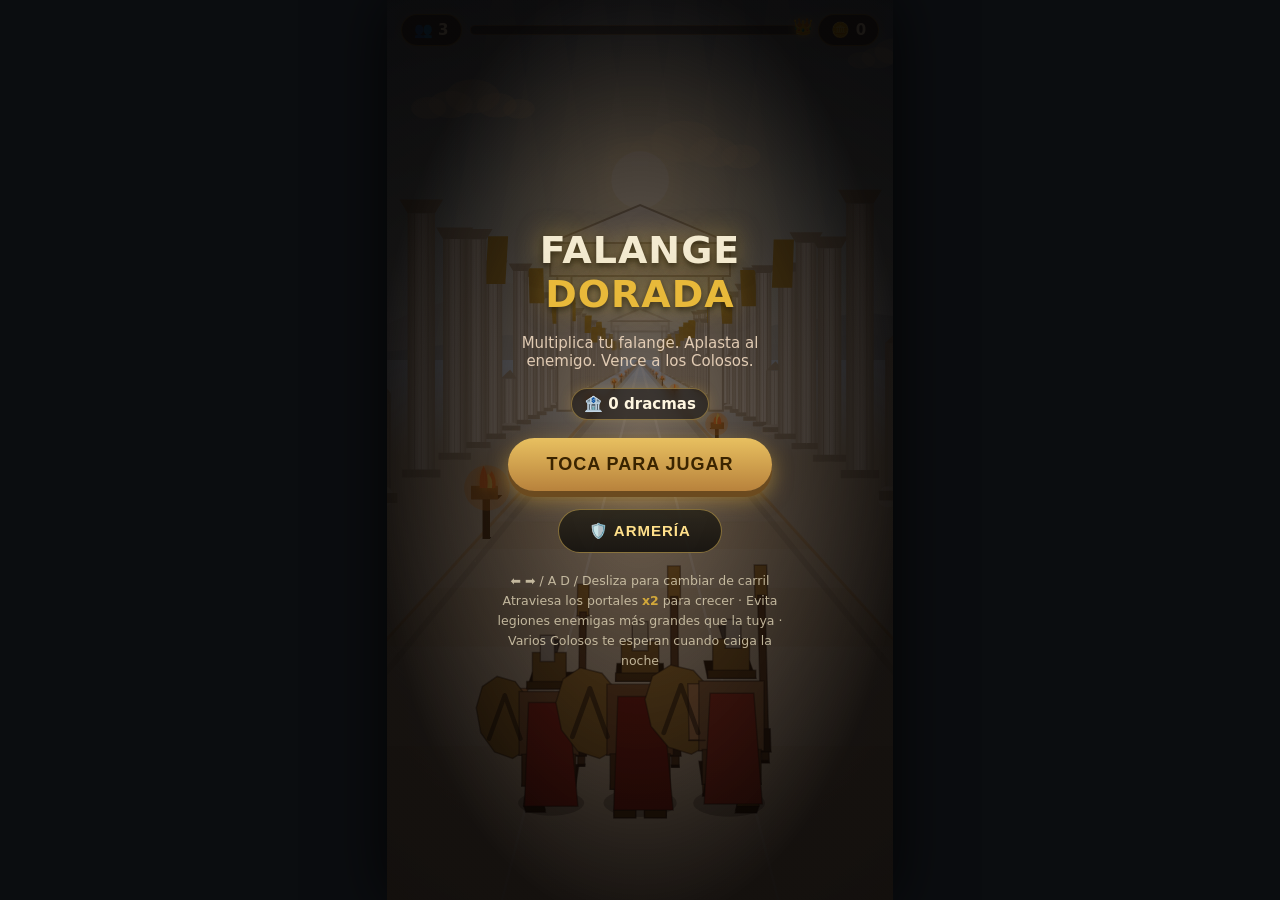
<file: index.html>
<!DOCTYPE html>
<html lang="es">
<head>
<meta charset="UTF-8" />
<meta name="viewport" content="width=device-width, initial-scale=1, maximum-scale=1, user-scalable=no, viewport-fit=cover" />
<title>Falange Dorada</title>
<link rel="stylesheet" href="style.css" />
</head>
<body>
<div id="phone">
  <canvas id="game"></canvas>

  <div id="hud">
    <div id="hud-top">
      <div class="pill" id="squadPill">👥 <span id="squadCount">3</span></div>
      <div id="progressWrap"><div id="progressBar"></div><div id="bossMarker">👑</div></div>
      <div class="pill" id="coinPill">🪙 <span id="coinCount">0</span></div>
    </div>
    <div id="bossHudWrap" class="hidden">
      <div id="bossLabel">TALOS, EL COLOSO DE BRONCE</div>
      <div id="bossHpWrap"><div id="bossHpBar"></div></div>
    </div>
    <div id="toast"></div>
  </div>

  <div id="screen-start" class="screen">
    <h1>FALANGE<br/><span>DORADA</span></h1>
    <p class="tagline">Multiplica tu falange. Aplasta al enemigo. Vence a los Colosos.</p>
    <div class="pill" id="bankPill">🏦 <span id="bankAmount">0</span> dracmas</div>
    <button id="btnStart" class="btn">TOCA PARA JUGAR</button>
    <button id="btnArmory" class="btn armory-btn">🛡️ ARMERÍA</button>
    <div class="howto">
      <span>⬅️ ➡️ / A D / Desliza</span> para cambiar de carril<br/>
      Atraviesa los portales <b class="accent">x2</b> para crecer · Evita legiones enemigas más grandes que la tuya · Varios Colosos te esperan cuando caiga la noche
    </div>
  </div>

  <div id="screen-gameover" class="screen hidden">
    <h1 class="red">FALANGE<br/>ANIQUILADA</h1>
    <p id="goStats" class="tagline"></p>
    <button id="btnRetry" class="btn">REINTENTAR</button>
  </div>

  <div id="screen-victory" class="screen hidden">
    <h1 class="gold">¡VICTORIA!</h1>
    <p id="vicStats" class="tagline"></p>
    <button id="btnAgain" class="btn gold-btn">JUGAR DE NUEVO</button>
  </div>

  <div id="screen-armory" class="screen hidden">
    <h1><span>ARMERÍA</span></h1>
    <div class="pill" id="bankPill2">🏦 <span id="bankAmount2">0</span> dracmas</div>
    <div id="armoryTabs" class="armoryTabs">
      <button class="armoryTab active" data-tab="weapons">⚔️ Armas</button>
      <button class="armoryTab" data-tab="armor">🛡️ Escudos</button>
      <button class="armoryTab" data-tab="favors">✨ Favores</button>
    </div>
    <div id="armoryPanels" class="armoryPanels">
      <div class="armoryPanel active" data-panel="weapons">
        <div class="shopSection">
          <div id="weaponList" class="shopList"></div>
        </div>
      </div>
      <div class="armoryPanel" data-panel="armor">
        <div class="shopSection">
          <div id="armorList" class="shopList"></div>
        </div>
      </div>
      <div class="armoryPanel" data-panel="favors">
        <p class="favorHint">Favores Divinos: bendiciones permanentes de los dioses que potencian tu arma y escudo, sin importar el nivel que tengan equipado.</p>
        <div class="shopSection">
          <div class="shopHeading">Favor de Ares (arma)</div>
          <div id="weaponFavorList" class="shopList"></div>
        </div>
        <div class="shopSection">
          <div class="shopHeading">Favor de Atenea (escudo)</div>
          <div id="armorFavorList" class="shopList"></div>
        </div>
      </div>
    </div>
    <button id="btnArmoryBack" class="btn">VOLVER</button>
  </div>
</div>

<script src="js/audio.js"></script>
<script src="js/game.js"></script>
</body>
</html>
</file>
<file: style.css>
* { box-sizing: border-box; margin: 0; padding: 0; -webkit-tap-highlight-color: transparent; user-select: none; }

html, body {
  height: 100%;
  background: #0b0d10;
  overflow: hidden;
  font-family: 'Segoe UI', system-ui, -apple-system, sans-serif;
  touch-action: none;
}

#phone {
  position: relative;
  width: 100vw;
  height: 100vh;
  max-width: 100vh;
  aspect-ratio: 9 / 16;
  margin: 0 auto;
  background: #000;
  overflow: hidden;
  box-shadow: 0 0 60px rgba(0,0,0,0.8);
}

@media (min-aspect-ratio: 9/16) {
  #phone { max-width: calc(100vh * 9 / 16); }
}

canvas#game {
  position: absolute;
  inset: 0;
  width: 100%;
  height: 100%;
  display: block;
}

#hud {
  position: absolute;
  inset: 0;
  pointer-events: none;
  z-index: 10;
  display: flex;
  flex-direction: column;
}

#hud-top {
  display: flex;
  align-items: center;
  gap: 8px;
  padding: max(14px, env(safe-area-inset-top)) 14px 0 14px;
}

.pill {
  background: rgba(20, 16, 10, 0.55);
  border: 1px solid rgba(230, 190, 90, 0.45);
  border-radius: 20px;
  padding: 6px 12px;
  color: #fff6e0;
  font-weight: 700;
  font-size: 15px;
  backdrop-filter: blur(4px);
  box-shadow: 0 0 12px rgba(220, 170, 60, 0.25);
  white-space: nowrap;
}

#progressWrap {
  flex: 1;
  height: 10px;
  background: rgba(0,0,0,0.45);
  border-radius: 6px;
  position: relative;
  border: 1px solid rgba(255,200,120,0.35);
  overflow: visible;
}

#progressBar {
  height: 100%;
  width: 0%;
  background: linear-gradient(90deg, #e8b93a, #ffe08a);
  border-radius: 6px;
  transition: width 0.15s linear;
}

#bossMarker {
  position: absolute;
  right: -4px;
  top: -9px;
  font-size: 16px;
  filter: drop-shadow(0 0 4px #ffcf6b);
}

#bossHudWrap {
  padding: 6px 16px 0 16px;
  text-align: center;
  transition: opacity 0.3s;
}
#bossHudWrap.hidden { display: none; }

#bossLabel {
  color: #ffd479;
  font-weight: 800;
  font-size: 13px;
  letter-spacing: 2px;
  text-shadow: 0 0 8px rgba(255,150,40,0.8);
}

#bossHpWrap {
  height: 12px;
  background: rgba(0,0,0,0.5);
  border: 1px solid #ffb347;
  border-radius: 7px;
  margin-top: 4px;
  overflow: hidden;
}

#bossHpBar {
  height: 100%;
  width: 100%;
  background: linear-gradient(90deg, #ff5a3c, #ffd479);
}

#toast {
  position: absolute;
  top: 40%;
  left: 50%;
  transform: translate(-50%, -50%) scale(1);
  font-size: 42px;
  font-weight: 900;
  color: #ffe066;
  text-shadow: 0 0 20px rgba(230,180,50,0.9), 0 2px 4px rgba(0,0,0,0.8);
  opacity: 0;
  pointer-events: none;
  letter-spacing: 1px;
  white-space: nowrap;
}

#toast.show {
  animation: toastPop 0.9s ease-out forwards;
}

@keyframes toastPop {
  0% { opacity: 0; transform: translate(-50%, -50%) scale(0.4); }
  20% { opacity: 1; transform: translate(-50%, -50%) scale(1.15); }
  35% { transform: translate(-50%, -50%) scale(1); }
  80% { opacity: 1; }
  100% { opacity: 0; transform: translate(-50%, -60%) scale(1); }
}

.screen {
  position: absolute;
  inset: 0;
  z-index: 20;
  display: flex;
  flex-direction: column;
  align-items: center;
  justify-content: center;
  text-align: center;
  padding: 30px;
  background: radial-gradient(ellipse at center, rgba(40,20,10,0.55) 0%, rgba(5,2,1,0.92) 75%);
  gap: 18px;
}
.screen.hidden { display: none; }

.screen h1 {
  font-size: 38px;
  line-height: 1.15;
  color: #f3ead0;
  font-weight: 900;
  letter-spacing: 1px;
  text-shadow: 0 0 24px rgba(220,180,60,0.55), 0 3px 6px rgba(0,0,0,0.7);
}
.screen h1 span { color: #e8b93a; }
.screen h1.red { color: #ff7a63; text-shadow: 0 0 24px rgba(255,60,40,0.7); }
.screen h1.gold { color: #ffd479; text-shadow: 0 0 28px rgba(255,190,60,0.85); }

.tagline {
  color: #f0d9c0;
  font-size: 15px;
  max-width: 300px;
  opacity: 0.9;
}

.btn {
  pointer-events: all;
  background: linear-gradient(180deg, #e8c060, #b8823c);
  border: none;
  color: #3a2400;
  font-weight: 900;
  font-size: 18px;
  letter-spacing: 1px;
  padding: 16px 38px;
  border-radius: 32px;
  box-shadow: 0 6px 0 #6b4a1f, 0 8px 20px rgba(220,170,60,0.5);
  cursor: pointer;
  transition: transform 0.08s;
}
.btn:active { transform: translateY(4px); box-shadow: 0 2px 0 #6b4a1f, 0 4px 10px rgba(220,170,60,0.5); }

.gold-btn {
  background: linear-gradient(180deg, #ffe08a, #ffab33);
  color: #4a2600;
  box-shadow: 0 6px 0 #a55f00, 0 8px 20px rgba(255,180,60,0.5);
}
.gold-btn:active { box-shadow: 0 2px 0 #a55f00, 0 4px 10px rgba(255,180,60,0.5); }

.howto {
  color: #d8cdb0;
  font-size: 12.5px;
  line-height: 1.6;
  max-width: 300px;
  opacity: 0.85;
}
.howto .accent { color: #e8b93a; }

.armory-btn {
  background: linear-gradient(180deg, rgba(40,36,26,0.9), rgba(20,18,14,0.9));
  color: #ffe08a;
  border: 1px solid rgba(230,190,90,0.5);
  box-shadow: none;
  padding: 12px 30px;
  font-size: 15px;
}
.armory-btn:active { transform: translateY(2px); }

#screen-armory {
  justify-content: flex-start;
  overflow-y: auto;
  padding-top: max(40px, env(safe-area-inset-top));
  padding-bottom: 30px;
  gap: 10px;
}

.shopSection {
  width: 100%;
  max-width: 320px;
}

.shopHeading {
  color: #e8b93a;
  font-weight: 800;
  font-size: 13px;
  letter-spacing: 2px;
  text-align: left;
  margin-bottom: 6px;
  opacity: 0.9;
}

.shopList {
  display: flex;
  flex-direction: column;
  gap: 8px;
}

.shopRow {
  display: flex;
  align-items: center;
  justify-content: space-between;
  background: rgba(255,255,255,0.05);
  border: 1px solid rgba(230,190,90,0.25);
  border-radius: 14px;
  padding: 10px 14px;
}

.shopInfo { text-align: left; }
.shopName { color: #f3ead0; font-weight: 700; font-size: 14px; }
.shopStat { color: #d8cdb0; font-size: 12px; opacity: 0.8; }

.shopStatus {
  font-size: 11px;
  font-weight: 800;
  letter-spacing: 1px;
  color: #9fd8a0;
  white-space: nowrap;
}
.shopStatus.locked { color: #8a8478; }

.shopBuy {
  pointer-events: all;
  background: linear-gradient(180deg, #e8c060, #b8823c);
  border: none;
  color: #3a2400;
  font-weight: 800;
  font-size: 13px;
  padding: 8px 14px;
  border-radius: 20px;
  cursor: pointer;
  white-space: nowrap;
}
.shopBuy:disabled {
  background: rgba(120,110,90,0.3);
  color: rgba(255,255,255,0.4);
  cursor: not-allowed;
}

/* Dynamic menu: tab bar + swappable panels for the Armería */
.armoryTabs {
  display: flex;
  gap: 6px;
  width: 100%;
  max-width: 320px;
}
.armoryTab {
  flex: 1;
  background: rgba(255,255,255,0.05);
  border: 1px solid rgba(230,190,90,0.25);
  border-radius: 12px;
  color: #d8cdb0;
  font-weight: 700;
  font-size: 12.5px;
  padding: 9px 4px;
  cursor: pointer;
  transition: background 0.15s, color 0.15s, transform 0.15s;
}
.armoryTab.active {
  background: linear-gradient(180deg, #e8c060, #b8823c);
  border-color: transparent;
  color: #3a2400;
  transform: translateY(-1px);
}
.armoryPanels {
  width: 100%;
  max-width: 320px;
  display: flex;
  flex-direction: column;
  align-items: center;
  gap: 10px;
}
.armoryPanel {
  display: none;
  width: 100%;
  flex-direction: column;
  gap: 10px;
  animation: armoryFadeIn 0.2s ease-out;
}
.armoryPanel.active { display: flex; }
@keyframes armoryFadeIn {
  from { opacity: 0; transform: translateY(4px); }
  to { opacity: 1; transform: translateY(0); }
}
.favorHint {
  color: #d8cdb0;
  font-size: 12px;
  line-height: 1.5;
  opacity: 0.85;
  text-align: left;
  margin: 0;
}
</file>
